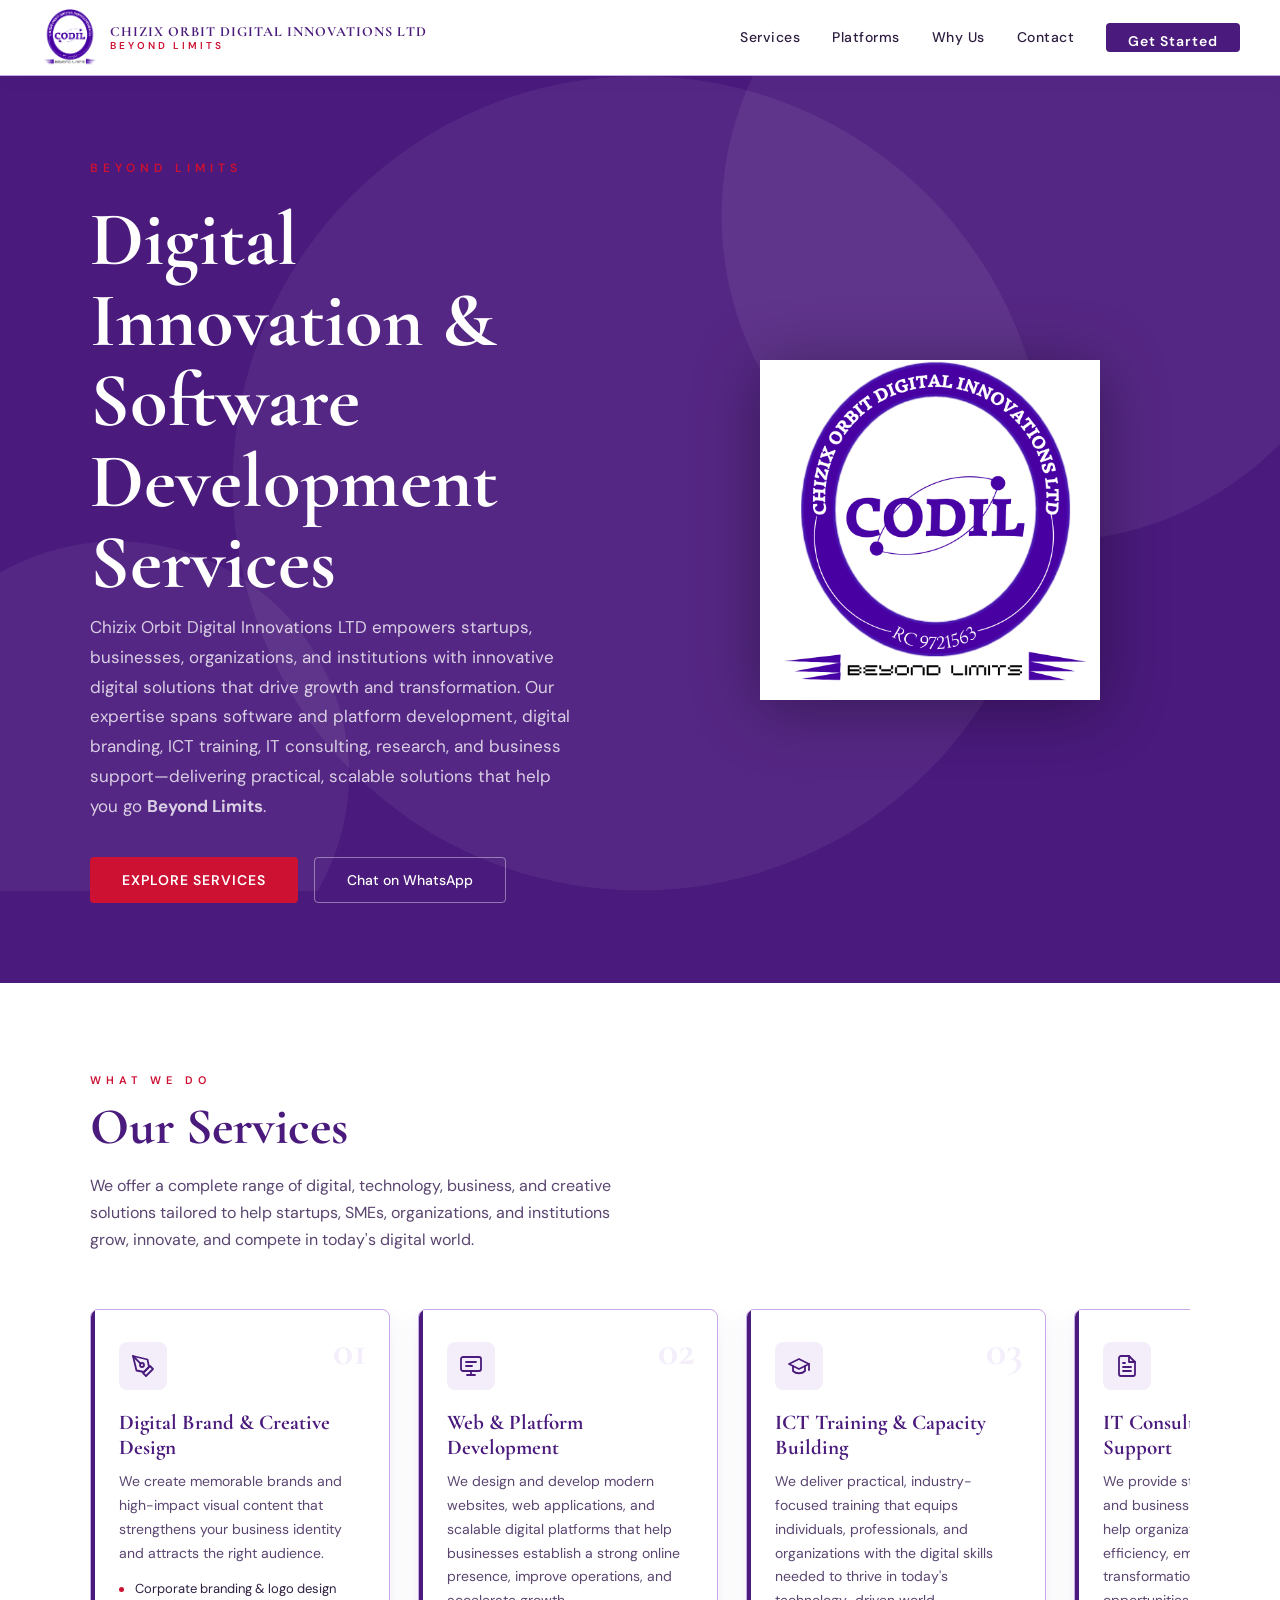
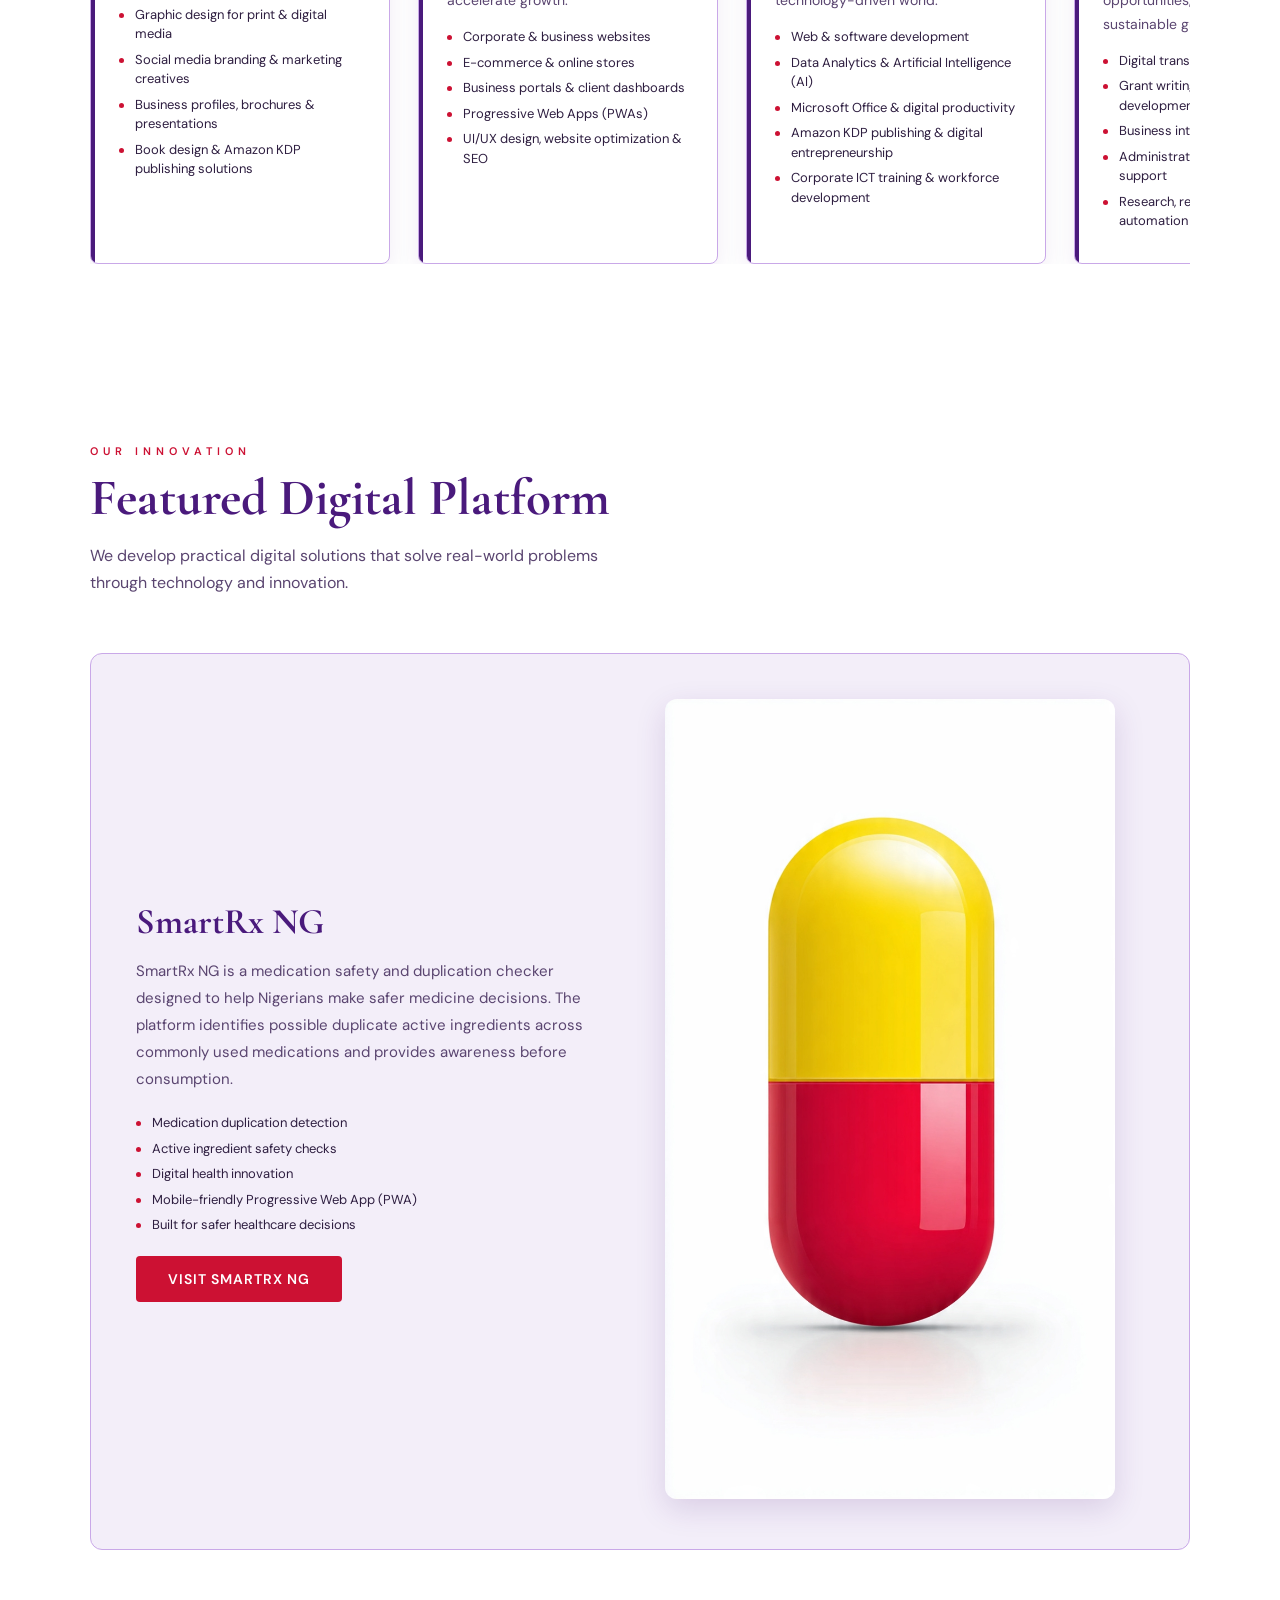
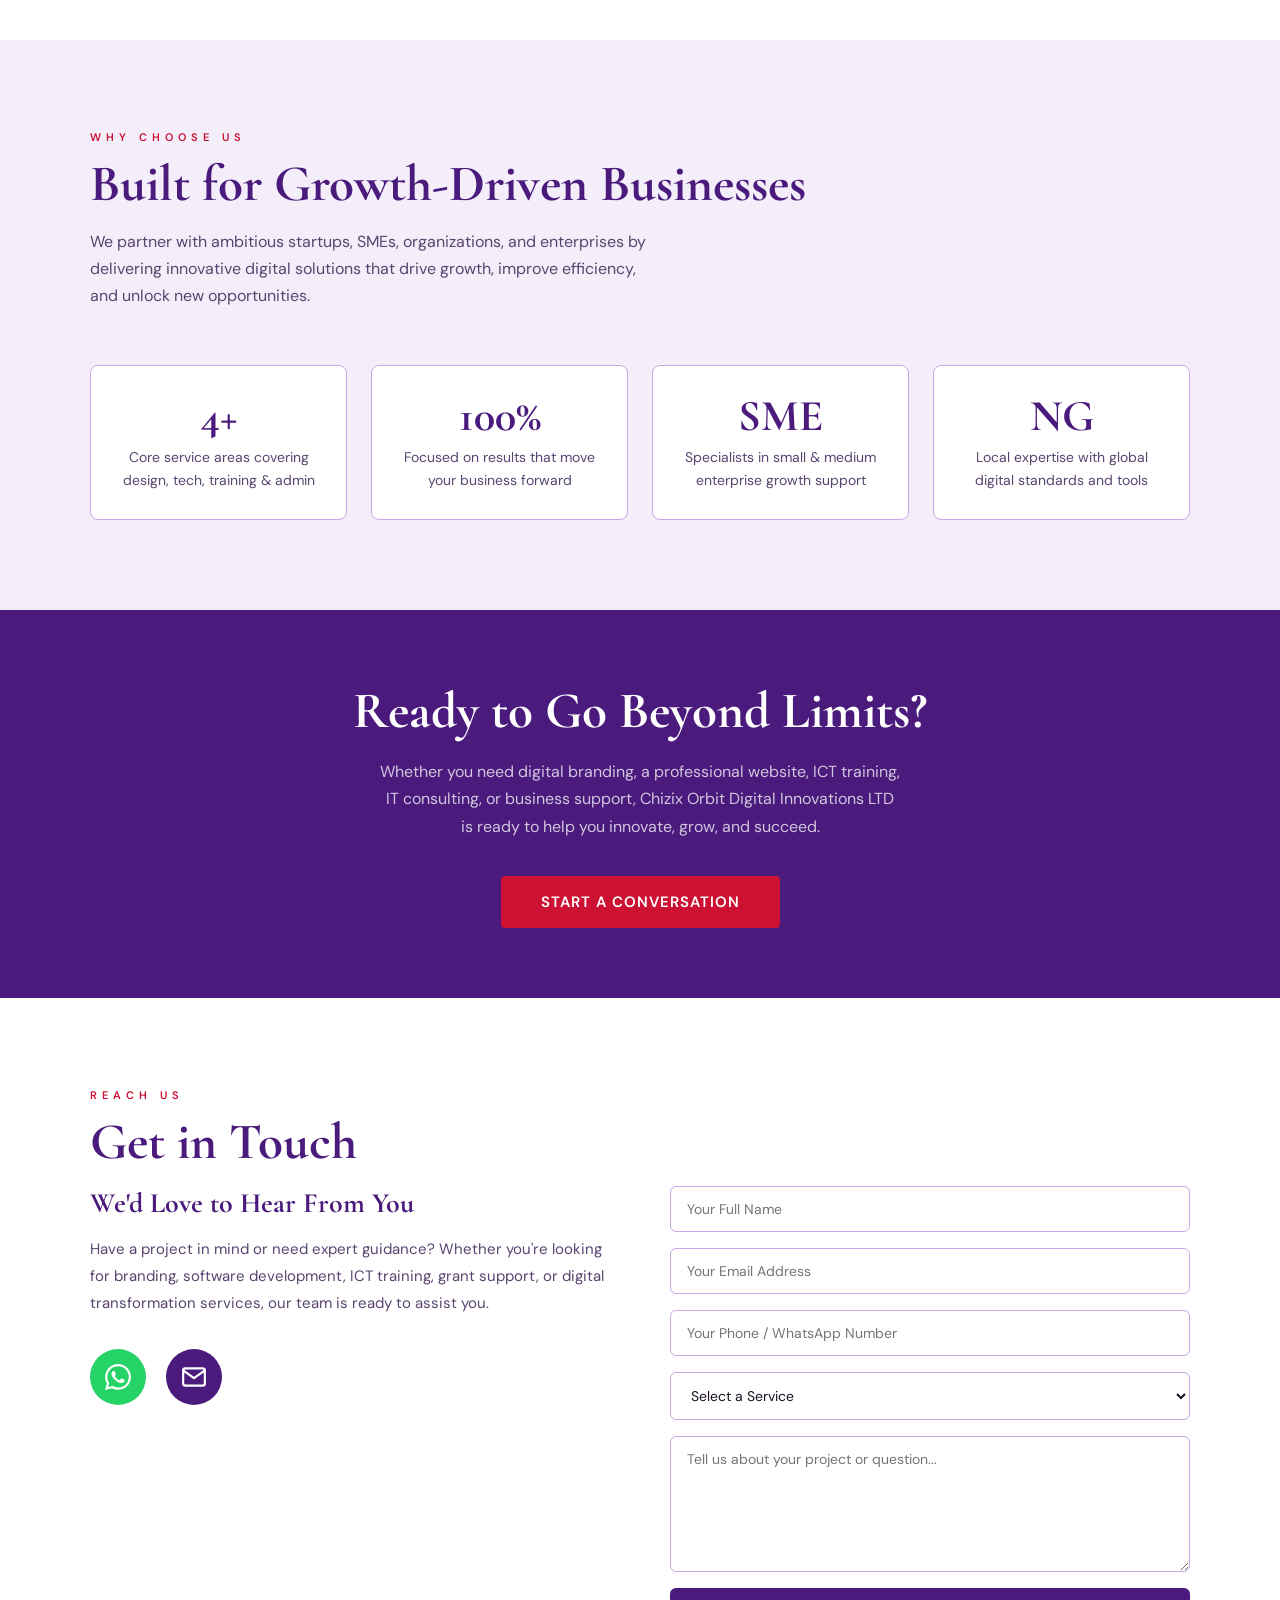
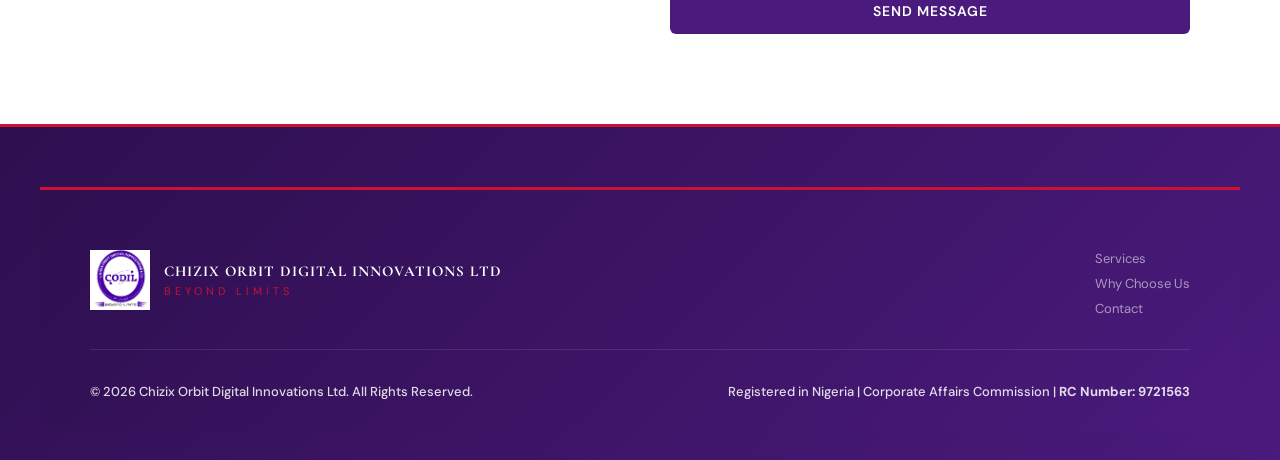
<file: index.html>
<!DOCTYPE html>
<html lang="en">
<head>
<meta charset="UTF-8"/>
<meta name="viewport" content="width=device-width, initial-scale=1.0"/>

<title>Chizix Orbit Digital Innovations LTD | Digital Innovation & Software Development Company | RC 9721563</title>

<link href="https://fonts.googleapis.com/css2?family=Cormorant+Garamond:wght@400;600;700&family=DM+Sans:wght@300;400;500;600&display=swap" rel="stylesheet"/>

<link rel="icon" type="image/png" href="logo.png"/>
<link rel="manifest" href="manifest.json"/>

<style>
  :root {
    --white: #FFFFFF;
    --purple: #4A1A7C;
    --purple-mid: #6B2FA0;
    --purple-light: #F3EEF9;
    --purple-border: #C9A8E8;
    --black: #1A1020;
    --black-soft: #2E1E40;
    --red: #CC1133;
    --font-display: 'Cormorant Garamond', serif;
    --font-body: 'DM Sans', sans-serif;
  }
  *, *::before, *::after { box-sizing: border-box; margin: 0; padding: 0; }
  html { scroll-behavior: smooth; }
  body { font-family: var(--font-body); background: var(--white); color: var(--black); overflow-x: hidden; }

  /* NAV */
  nav {
    position: sticky; top: 0; z-index: 100;
    background: var(--white);
    border-bottom: 1.5px solid var(--purple-border);
    display: flex; align-items: center; justify-content: space-between;
    padding: 0 40px; height: 76px;
    box-shadow: 0 2px 16px rgba(74,26,124,0.07);
  }
  .nav-logo { display: flex; align-items: center; gap: 12px; text-decoration: none; }
  .nav-logo img { width: 58px; height: 58px; object-fit: contain; flex-shrink: 0; }
  .nav-logo-text { display: flex; flex-direction: column; line-height: 1.15; }
  .nav-logo-text .name {
    font-family: var(--font-display); font-size: 14px; font-weight: 700;
    color: var(--purple); letter-spacing: 1px; text-transform: uppercase;
  }
  .nav-logo-text .slogan {
    font-size: 10px; font-weight: 600; color: var(--red);
    letter-spacing: 3px; text-transform: uppercase;
  }
  .nav-links { display: flex; align-items: center; gap: 32px; }
  .nav-links a {
    font-size: 14px; font-weight: 500; color: var(--black-soft);
    text-decoration: none; letter-spacing: 0.5px;
    position: relative; padding-bottom: 2px; transition: color 0.2s;
  }
  .nav-links a::after {
    content: ''; position: absolute; bottom: 0; left: 0;
    width: 0; height: 1.5px; background: var(--red); transition: width 0.25s;
  }
  .nav-links a:hover { color: var(--purple); }
  .nav-links a:hover::after { width: 100%; }
  .nav-cta {
    background: var(--purple); color: var(--white) !important;
    padding: 9px 22px; border-radius: 4px;
    font-weight: 600 !important; letter-spacing: 1px !important;
  }
  .nav-cta::after { display: none !important; }
  .nav-cta:hover { background: var(--purple-mid) !important; }

  /* HERO */
  .hero {
    background: var(--purple); min-height: 88vh;
    display: flex; align-items: center;
    position: relative; overflow: hidden; padding: 80px 40px;
  }
  .hero-bg-circles { position: absolute; inset: 0; pointer-events: none; }
  .hero-bg-circles circle { opacity: 0.06; }
  .hero-inner {
    max-width: 1100px; margin: 0 auto;
    display: grid; grid-template-columns: 1fr 1fr;
    gap: 60px; align-items: center; position: relative; z-index: 1;
  }
  .hero-text h1 {
    font-family: var(--font-display);
    font-size: clamp(42px, 6vw, 78px);
    font-weight: 700; line-height: 1.05; color: var(--white); margin-bottom: 10px;
  }
  .hero-text .slogan-tag {
    display: inline-block; font-size: 12px; font-weight: 600;
    letter-spacing: 5px; text-transform: uppercase;
    color: var(--red); margin-bottom: 24px;
  }
  .hero-text p {
    font-size: 17px; line-height: 1.75;
    color: rgba(255,255,255,0.78); max-width: 480px; margin-bottom: 36px;
  }
  .hero-btns { display: flex; gap: 16px; flex-wrap: wrap; }
  .btn-primary {
    background: var(--red); color: var(--white);
    padding: 14px 32px; border-radius: 4px;
    font-size: 14px; font-weight: 600; letter-spacing: 1px;
    text-decoration: none; text-transform: uppercase;
    transition: background 0.2s, transform 0.15s; display: inline-block;
  }
  .btn-primary:hover { background: #a80d28; transform: translateY(-1px); }
  .btn-outline {
    background: transparent; color: var(--white);
    padding: 13px 32px; border-radius: 4px;
    border: 1.5px solid rgba(255,255,255,0.4);
    font-size: 14px; font-weight: 500; text-decoration: none;
    transition: border-color 0.2s, background 0.2s; display: inline-block;
  }
  .btn-outline:hover { border-color: var(--white); background: rgba(255,255,255,0.07); }
  .hero-logo-large { display: flex; justify-content: center; align-items: center; }
  .hero-logo-large img { width: 100%; max-width: 340px; height: auto; filter: drop-shadow(0 8px 32px rgba(0,0,0,0.35)); }

  /* SECTIONS */
  section { padding: 90px 40px; }
  .section-inner { max-width: 1100px; margin: 0 auto; }
  .section-label {
    font-size: 11px; font-weight: 600; letter-spacing: 5px;
    text-transform: uppercase; color: var(--red); margin-bottom: 12px; display: block;
  }
  .section-title {
    font-family: var(--font-display); font-size: clamp(32px, 4vw, 52px);
    font-weight: 700; line-height: 1.1; color: var(--purple); margin-bottom: 16px;
  }
  .section-sub {
    font-size: 16px; color: #5a4570; line-height: 1.7;
    max-width: 560px; margin-bottom: 56px;
  }

  /* SERVICES */
  #services { background: var(--white); }
  /* SERVICES CAROUSEL */

.services-carousel {
  overflow: hidden;
  width: 100%;
}

.services-track {
  display: flex;
  gap: 28px;
  width: max-content;
  animation: scrollServices 35s linear infinite;
}

.services-track:hover {
  animation-play-state: paused;
}

.service-card {
  width: 300px;
  min-width: 300px;
  background: var(--white);
  border: 1.5px solid var(--purple-border);
  border-radius: 12px;
  padding: 32px 28px;
  position: relative;
  overflow: hidden;
  box-shadow: 0 8px 25px rgba(74,26,124,0.08);
  transition: transform 0.3s ease;
}

.service-card:hover {
  transform: translateY(-8px);
}


@keyframes scrollServices {
  from {
    transform: translateX(0);
  }

  to {
    transform: translateX(-50%);
  }
}
  .service-card {
    background: var(--white); border: 1.5px solid var(--purple-border);
    border-radius: 8px; padding: 32px 28px;
    transition: box-shadow 0.25s, transform 0.2s, border-color 0.2s;
    position: relative; overflow: hidden;
  }
  .service-card::before {
    content: ''; position: absolute; top: 0; left: 0;
    width: 4px; height: 100%; background: var(--purple); transition: background 0.2s;
  }
  .service-card:hover { box-shadow: 0 8px 32px rgba(74,26,124,0.13); transform: translateY(-3px); border-color: var(--purple); }
  .service-card:hover::before { background: var(--red); }
  .service-icon {
    width: 48px; height: 48px; border-radius: 8px; background: var(--purple-light);
    display: flex; align-items: center; justify-content: center; margin-bottom: 20px;
  }
  .service-icon svg { width: 24px; height: 24px; stroke: var(--purple); fill: none; stroke-width: 1.8; stroke-linecap: round; stroke-linejoin: round; }
  .service-num {
    position: absolute; top: 20px; right: 22px;
    font-family: var(--font-display); font-size: 42px; font-weight: 700;
    color: var(--purple-light); line-height: 1;
  }
  .service-card h3 { font-family: var(--font-display); font-size: 21px; font-weight: 700; color: var(--purple); margin-bottom: 10px; }
  .service-card p { font-size: 14px; color: #5a4570; line-height: 1.7; margin-bottom: 14px; }
  .service-list { list-style: none; padding: 0; display: flex; flex-direction: column; gap: 6px; }
  .service-list li { font-size: 13px; color: var(--black-soft); padding-left: 16px; position: relative; line-height: 1.5; }
  .service-list li::before { content: ''; position: absolute; left: 0; top: 8px; width: 5px; height: 5px; border-radius: 50%; background: var(--red); }

  /* FEATURED PLATFORM */

#platform {
  background: var(--white);
}

.platform-card {
  display: grid;
  grid-template-columns: 1fr 1fr;
  gap: 50px;
  align-items: center;
  background: var(--purple-light);
  border: 1.5px solid var(--purple-border);
  border-radius: 12px;
  padding: 45px;
}

.platform-content h3 {
  font-family: var(--font-display);
  font-size: 36px;
  color: var(--purple);
  margin-bottom: 15px;
}

.platform-content p {
  font-size: 15px;
  line-height: 1.8;
  color: #5a4570;
  margin-bottom: 20px;
}

.platform-image img {
  width: 100%;
  max-width: 450px;
  border-radius: 12px;
  box-shadow: 0 10px 30px rgba(74,26,124,0.15);
}


@media(max-width:768px){

.platform-card{
grid-template-columns:1fr;
padding:25px;
}

.platform-image{
text-align:center;
}

}
  /* WHY US */
  #why { background: var(--purple-light); }
  .why-grid { display: grid; grid-template-columns: repeat(auto-fit, minmax(200px, 1fr)); gap: 24px; margin-top: 40px; }
  .why-card { background: var(--white); border-radius: 8px; padding: 28px 24px; border: 1px solid var(--purple-border); text-align: center; }
  .why-card .big { font-family: var(--font-display); font-size: 44px; font-weight: 700; color: var(--purple); line-height: 1; margin-bottom: 8px; }
  .why-card p { font-size: 14px; color: #5a4570; line-height: 1.6; }

  /* CTA BAND */
  .cta-band { background: var(--purple); padding: 70px 40px; text-align: center; }
  .cta-band h2 { font-family: var(--font-display); font-size: clamp(28px, 4vw, 52px); font-weight: 700; color: var(--white); margin-bottom: 16px; }
  .cta-band p { font-size: 16px; color: rgba(255,255,255,0.75); max-width: 520px; margin: 0 auto 36px; line-height: 1.7; }
  .cta-band .btn-primary { font-size: 15px; padding: 16px 40px; }

  /* CONTACT */
  #contact { background: var(--white); }
  .contact-grid { display: grid; grid-template-columns: 1fr 1fr; gap: 60px; align-items: start; }
  .contact-info h3 { font-family: var(--font-display); font-size: 28px; font-weight: 700; color: var(--purple); margin-bottom: 16px; }
  .contact-info p { font-size: 15px; color: #5a4570; line-height: 1.8; margin-bottom: 32px; }
  .contact-channels { display: flex; flex-direction: row; gap: 20px; align-items: center; }
  .contact-icon-btn {
    width: 56px; height: 56px; border-radius: 50%;
    display: flex; align-items: center; justify-content: center;
    text-decoration: none; transition: transform 0.2s, box-shadow 0.2s;
    flex-shrink: 0;
  }
  .contact-icon-btn:hover { transform: scale(1.12); box-shadow: 0 4px 20px rgba(0,0,0,0.18); }
  .contact-icon-btn.whatsapp { background: #25D366; }
  .contact-icon-btn.email { background: var(--purple); }
  .contact-icon-btn svg { width: 26px; height: 26px; }

  /* FORM */
  .contact-form { display: flex; flex-direction: column; gap: 16px; }
  .contact-form input,
  .contact-form textarea,
  .contact-form select {
    width: 100%; font-family: var(--font-body); font-size: 14px; color: var(--black);
    background: var(--white); border: 1.5px solid var(--purple-border);
    border-radius: 6px; padding: 13px 16px; outline: none; transition: border-color 0.2s; resize: vertical;
  }
  .contact-form input:focus,
  .contact-form textarea:focus,
  .contact-form select:focus { border-color: var(--purple); }
  .contact-form textarea { min-height: 120px; }
  .contact-form button {
    background: var(--purple); color: var(--white); border: none; border-radius: 6px;
    padding: 14px; font-family: var(--font-body); font-size: 14px; font-weight: 600;
    letter-spacing: 1px; text-transform: uppercase; cursor: pointer;
    transition: background 0.2s, transform 0.15s;
  }
  .contact-form button:hover { background: var(--purple-mid); transform: translateY(-1px); }

 /* FOOTER */
footer {
  background: linear-gradient(135deg, #2E0F4F 0%, #4A1A7C 100%);
  padding: 60px 40px 30px;
  color: rgba(255,255,255,0.88);
  border-top: 3px solid var(--red);
}
  .footer-inner {
    max-width: 1100px; margin: 0 auto;
    display: flex; justify-content: space-between; align-items: flex-start; gap: 40px; flex-wrap: wrap;
    padding-bottom: 32px; border-bottom: 1px solid rgba(255,255,255,0.1);
  }
  .footer-brand-wrap { display: flex; align-items: center; gap: 14px; }
  .footer-brand-wrap img { width: 60px; height: 60px; object-fit: contain; }
  .footer-brand .name { font-family: var(--font-display); font-size: 15px; font-weight: 700; color: var(--white); letter-spacing: 1px; margin-bottom: 4px; }
  .footer-brand .slogan { font-size: 11px; letter-spacing: 4px; color: var(--red); text-transform: uppercase; }
  .footer-links { display: flex; flex-direction: column; gap: 8px; }
  .footer-links a { font-size: 13px; color: rgba(255,255,255,0.55); text-decoration: none; transition: color 0.2s; }
  .footer-links a:hover { color: var(--white); }
 .footer-bottom {
  max-width: 1100px;
  margin: 25px auto 0;
  padding-top: 8px;
  display: flex;
  justify-content: space-between;
  align-items: center;
  flex-wrap: wrap;
  gap: 12px;

  font-size: 13px;
  font-weight: 500;
  color: rgba(255,255,255,0.85);
}
 .footer-bottom span.red {
  color: #ff5b7f;
  font-weight: 700;
}

  /* MOBILE */
  .hamburger { display: none; flex-direction: column; gap: 5px; cursor: pointer; padding: 4px; }
  .hamburger span { width: 24px; height: 2px; background: var(--purple); border-radius: 2px; transition: 0.3s; }
  @media (max-width: 768px) {
    .services-carousel {
  overflow-x: auto;
  scroll-behavior: smooth;
}

.services-carousel::-webkit-scrollbar {
  display: none;
}

.services-track {
  animation: none;
}
    nav { padding: 0 20px; }
    .nav-links { display: none; flex-direction: column; position: absolute; top: 76px; left: 0; right: 0; background: var(--white); border-bottom: 1.5px solid var(--purple-border); padding: 20px; gap: 16px; }
    .nav-links.open { display: flex; }
    .hamburger { display: flex; }
    .hero-inner { grid-template-columns: 1fr; }
    .hero-logo-large { display: none; }
    .contact-grid { grid-template-columns: 1fr; }
    section { padding: 60px 20px; }
    .hero { padding: 60px 20px; }
  </style>
</head>

<body>

<nav>
  <a href="#" class="nav-logo">
    <img src="quantum-logo.png"
         alt="Chizix Orbit Digital Innovations LTD Logo">

    <div class="nav-logo-text">
      <span class="name">CHIZIX ORBIT DIGITAL INNOVATIONS LTD</span>
      <span class="slogan">Beyond Limits</span>
    </div>
  </a>
 <div class="nav-links" id="navLinks">
    <a href="#services">Services</a>
    <a href="#platform">Platforms</a>
    <a href="#why">Why Us</a>
    <a href="#contact">Contact</a>
    <a href="https://wa.me/2348082830468?text=Welcome+to+Chizix+Orbit+Digital+Innovations+LTD.+Please%2C+how+may+we+help+you%3F" target="_blank" class="nav-cta">Get Started</a>
</div>
  <div class="hamburger" id="hamburger" onclick="document.getElementById('navLinks').classList.toggle('open')">
    <span></span><span></span><span></span>
  </div>
</nav>

<!-- HERO -->
<section class="hero">
  <svg class="hero-bg-circles" viewBox="0 0 1100 700" preserveAspectRatio="xMidYMid slice" xmlns="http://www.w3.org/2000/svg">
    <circle cx="900" cy="120" r="280" fill="#FFFFFF"/>
    <circle cx="100" cy="600" r="200" fill="#FFFFFF"/>
    <circle cx="550" cy="350" r="350" fill="#FFFFFF"/>
  </svg>
  <div class="hero-inner">
    <div class="hero-text">
      <span class="slogan-tag">Beyond Limits</span>
     <h1>Digital Innovation &amp; Software Development Services</h1>

<p>
Chizix Orbit Digital Innovations LTD empowers startups, businesses, organizations, and institutions with innovative digital solutions that drive growth and transformation. Our expertise spans software and platform development, digital branding, ICT training, IT consulting, research, and business support—delivering practical, scalable solutions that help you go <strong>Beyond Limits</strong>.
</p>
      <div class="hero-btns">
        <a href="#services" class="btn-primary">Explore Services</a>
        <a href="https://wa.me/2348082830468?text=Welcome+to+Chizix+Orbit+Digital+Innovations+LTD.+Please%2C+how+may+we+help+you%3F" target="_blank" class="btn-outline">Chat on WhatsApp</a>
      </div>
    </div>
    <div class="hero-logo-large">
      <img src="quantum-logo.png" alt="Chizix Orbit Digital Innovations Logo">
  </div>
  </div>
</section>

<!-- SERVICES -->
<section id="services">
  <div class="section-inner">

    <span class="section-label">What We Do</span>
    <h2 class="section-title">Our Services</h2>

    <p class="section-sub">
  We offer a complete range of digital, technology, business, and creative solutions tailored to help startups, SMEs, organizations, and institutions grow, innovate, and compete in today's digital world.
</p>

    <div class="services-carousel">
      <div class="services-track">

        <!-- Card 01 -->
        <div class="service-card">
          <span class="service-num">01</span>

          <div class="service-icon">
            <svg viewBox="0 0 24 24">
              <path d="M12 19l7-7 3 3-7 7-3-3z"/>
              <path d="M18 13l-1.5-7.5L2 2l3.5 14.5L13 18l5-5z"/>
              <path d="M2 2l7.586 7.586"/>
              <circle cx="11" cy="11" r="2"/>
            </svg>
          </div>

          <h3>Digital Brand &amp; Creative Design</h3>

          <p>
            We create memorable brands and high-impact visual content that strengthens your business identity and attracts the right audience.
          </p>

          <ul class="service-list">
            <li>Corporate branding &amp; logo design</li>
            <li>Graphic design for print &amp; digital media</li>
            <li>Social media branding &amp; marketing creatives</li>
            <li>Business profiles, brochures &amp; presentations</li>
            <li>Book design &amp; Amazon KDP publishing solutions</li>
          </ul>
        </div>

        <!-- Card 02 -->
        <div class="service-card">
          <span class="service-num">02</span>

          <div class="service-icon">
            <svg viewBox="0 0 24 24">
              <rect x="2" y="3" width="20" height="14" rx="2"/>
              <path d="M8 21h8M12 17v4"/>
              <path d="M7 8h10M7 12h6"/>
            </svg>
          </div>

         <h3>Web &amp; Platform Development</h3>

<p>
  We design and develop modern websites, web applications, and scalable digital platforms that help businesses establish a strong online presence, improve operations, and accelerate growth.
</p>

<ul class="service-list">
  <li>Corporate &amp; business websites</li>
  <li>E-commerce &amp; online stores</li>
  <li>Business portals &amp; client dashboards</li>
  <li>Progressive Web Apps (PWAs)</li>
  <li>UI/UX design, website optimization &amp; SEO</li>
</ul>
        </div>

        <!-- Card 03 -->
        <div class="service-card">
          <span class="service-num">03</span>

          <div class="service-icon">
            <svg viewBox="0 0 24 24">
              <path d="M22 10v6"/>
              <path d="M2 10l10-5 10 5-10 5-10-5z"/>
              <path d="M6 12v5c3 3 9 3 12 0v-5"/>
            </svg>
          </div>

         <h3>ICT Training &amp; Capacity Building</h3>

<p>
  We deliver practical, industry-focused training that equips individuals, professionals, and organizations with the digital skills needed to thrive in today's technology-driven world.
</p>

<ul class="service-list">
  <li>Web &amp; software development</li>
  <li>Data Analytics &amp; Artificial Intelligence (AI)</li>
  <li>Microsoft Office &amp; digital productivity</li>
  <li>Amazon KDP publishing &amp; digital entrepreneurship</li>
  <li>Corporate ICT training &amp; workforce development</li>
</ul>
        </div>

        <!-- Card 04 -->
        <div class="service-card">
          <span class="service-num">04</span>

          <div class="service-icon">
            <svg viewBox="0 0 24 24">
              <path d="M14 2H6a2 2 0 0 0-2 2v16a2 2 0 0 0 2 2h12a2 2 0 0 0 2-2V8z"/>
              <path d="M14 2v6h6"/>
              <path d="M16 13H8"/>
              <path d="M16 17H8"/>
              <path d="M10 9H8"/>
            </svg>
          </div>

          <h3>IT Consulting &amp; Business Support</h3>

<p>
  We provide strategic IT consulting and business support services that help organizations improve efficiency, embrace digital transformation, secure funding opportunities, and achieve sustainable growth.
</p>

<ul class="service-list">
  <li>Digital transformation &amp; IT strategy</li>
  <li>Grant writing &amp; proposal development</li>
  <li>Business intelligence &amp; data analytics</li>
  <li>Administrative &amp; documentation support</li>
  <li>Research, reporting &amp; process automation</li>
</ul>
        </div>

      </div>
    </div>

  </div>
</section>

<!-- FEATURED PLATFORM -->
<section id="platform">
  <div class="section-inner">

    <span class="section-label">Our Innovation</span>

    <h2 class="section-title">
      Featured Digital Platform
    </h2>

    <p class="section-sub">
      We develop practical digital solutions that solve real-world problems through technology and innovation.
    </p>

    <div class="platform-card">

      <div class="platform-content">

        <h3>SmartRx NG</h3>

        <p>
          SmartRx NG is a medication safety and duplication checker designed to help Nigerians make safer medicine decisions. The platform identifies possible duplicate active ingredients across commonly used medications and provides awareness before consumption.
        </p>

        <ul class="service-list">
          <li>Medication duplication detection</li>
          <li>Active ingredient safety checks</li>
          <li>Digital health innovation</li>
          <li>Mobile-friendly Progressive Web App (PWA)</li>
          <li>Built for safer healthcare decisions</li>
        </ul>

        <br>

        <a href="https://smartrx-fl38md3tvczaemmvfzvemm.streamlit.app/" 
           target="_blank" 
           class="btn-primary">
           Visit SmartRx NG
        </a>

      </div>


      <div class="platform-image">
        <img src="smartrx-icon.png" alt="SmartRx NG Medication Safety Platform">
      </div>


    </div>

  </div>
</section>


<!-- WHY US -->
<section id="why">
  <div class="section-inner">

    <span class="section-label">Why Choose Us</span>
    <h2 class="section-title">Built for Growth-Driven Businesses</h2>
    <p class="section-sub">We partner with ambitious startups, SMEs, organizations, and enterprises by delivering innovative digital solutions that drive growth, improve efficiency, and unlock new opportunities.</p>
    <div class="why-grid">
      <div class="why-card">
        <div class="big">4+</div>
        <p>Core service areas covering design, tech, training &amp; admin</p>
      </div>
      <div class="why-card">
        <div class="big">100%</div>
        <p>Focused on results that move your business forward</p>
      </div>
      <div class="why-card">
        <div class="big">SME</div>
        <p>Specialists in small &amp; medium enterprise growth support</p>
      </div>
      <div class="why-card">
        <div class="big">NG</div>
        <p>Local expertise with global digital standards and tools</p>
      </div>
    </div>
  </div>
</section>

<!-- CTA BAND -->
<div class="cta-band">
  <h2>Ready to Go Beyond Limits?</h2>
  <p>Whether you need digital branding, a professional website, ICT training, IT consulting, or business support, Chizix Orbit Digital Innovations LTD is ready to help you innovate, grow, and succeed.</p>

  <a href="https://wa.me/2348082830468?text=Hello%20Chizix%20Orbit%20Digital%20Innovations%20LTD.%20I%20would%20like%20to%20make%20an%20enquiry."
     target="_blank"
     class="btn-primary">
    Start a Conversation
  </a>
</div>

<!-- CONTACT -->
<section id="contact">
  <div class="section-inner">

    <span class="section-label">Reach Us</span>
    <h2 class="section-title">Get in Touch</h2>

    <div class="contact-grid">

      <div class="contact-info">

        <h3>We'd Love to Hear From You</h3>

        <p>
          Have a project in mind or need expert guidance? Whether you're looking for branding, software development, ICT training, grant support, or digital transformation services, our team is ready to assist you.
        </p>

        <div class="contact-channels">

          <!-- WhatsApp -->
          <a href="https://wa.me/2348082830468?text=Hello%20Chizix%20Orbit%20Digital%20Innovations%20LTD.%20I%20would%20like%20to%20make%20an%20enquiry."
             target="_blank"
             class="contact-icon-btn whatsapp"
             title="Chat on WhatsApp"
             aria-label="Chat on WhatsApp">

            <svg viewBox="0 0 24 24" fill="#FFFFFF" xmlns="http://www.w3.org/2000/svg">
              <path d="M17.472 14.382c-.297-.149-1.758-.867-2.03-.967-.273-.099-.471-.148-.67.15-.197.297-.767.966-.94 1.164-.173.199-.347.223-.644.075-.297-.15-1.255-.463-2.39-1.475-.883-.788-1.48-1.761-1.653-2.059-.173-.297-.018-.458.13-.606.134-.133.298-.347.446-.52.149-.174.198-.298.298-.497.099-.198.05-.371-.025-.52-.075-.149-.669-1.612-.916-2.207-.242-.579-.487-.5-.669-.51-.173-.008-.371-.01-.57-.01-.198 0-.52.074-.792.372-.272.297-1.04 1.016-1.04 2.479 0 1.462 1.065 2.875 1.213 3.074.149.198 2.096 3.2 5.077 4.487.709.306 1.262.489 1.694.625.712.227 1.36.195 1.871.118.571-.085 1.758-.719 2.006-1.413.248-.694.248-1.289.173-1.413-.074-.124-.272-.198-.57-.347m-5.421 7.403h-.004a9.87 9.87 0 01-5.031-1.378l-.361-.214-3.741.982.998-3.648-.235-.374a9.86 9.86 0 01-1.51-5.26c.001-5.45 4.436-9.884 9.888-9.884 2.64 0 5.122 1.03 6.988 2.898a9.825 9.825 0 012.893 6.994c-.003 5.45-4.437 9.884-9.885 9.884m8.413-18.297A11.815 11.815 0 0012.05 0C5.495 0 .16 5.335.157 11.892c0 2.096.547 4.142 1.588 5.945L.057 24l6.305-1.654a11.882 11.882 0 005.683 1.448h.005c6.554 0 11.89-5.335 11.893-11.893a11.821 11.821 0 00-3.48-8.413z"/>
            </svg>
          </a>
          <!-- Email icon only -->
          <a href="mailto:info@chizixorbit.com.ng"
             class="contact-icon-btn email" title="Send us an Email" aria-label="Send us an Email">
            <svg viewBox="0 0 24 24" fill="none" stroke="#FFFFFF" stroke-width="2" stroke-linecap="round" stroke-linejoin="round">
              <path d="M4 4h16c1.1 0 2 .9 2 2v12c0 1.1-.9 2-2 2H4c-1.1 0-2-.9-2-2V6c0-1.1.9-2 2-2z"/>
              <polyline points="22,6 12,13 2,6"/>
            </svg>
          </a>
        </div>
      </div>

            <!-- Contact Form -->
      <div>
        <form class="contact-form"
      action="https://formsubmit.co/info@chizixorbit.com.ng"
      method="POST">

  <input type="text"
         name="name"
         placeholder="Your Full Name"
         required>

  <input type="email"
         name="email"
         placeholder="Your Email Address"
         required>

  <input type="tel"
         name="phone"
         placeholder="Your Phone / WhatsApp Number">

  <select name="service" required>
            <option value="" selected disabled>Select a Service</option>
            <option value="branding">Digital Brand &amp; Creative Design</option>
            <option value="web">Web &amp; Platform Development</option>
            <option value="pwa">Progressive Web App (PWA) Development</option>
            <option value="ecommerce">E-commerce Solutions</option>
            <option value="training">ICT Training &amp; Capacity Building</option>
            <option value="ai">Data Analytics &amp; Artificial Intelligence</option>
            <option value="consulting">IT Consulting &amp; Digital Transformation</option>
            <option value="grant">Grant Writing &amp; Proposal Development</option>
            <option value="business">Business Intelligence &amp; Data Analysis</option>
            <option value="admin">Administrative &amp; Business Support</option>
            <option value="research">Research &amp; Process Automation</option>
            <option value="other">Other</option>
          </select>

          <textarea
  name="message"
  placeholder="Tell us about your project or question..."
  rows="6"
  required></textarea>

          <button type="submit">
  Send Message
</button>

<input type="hidden" name="_captcha" value="false">
<input type="hidden" name="_subject" value="New enquiry from Chizix Orbit Digital Innovations LTD">
<input type="hidden" name="_template" value="table">
<input type="hidden" name="_next" value="https://chizixorbit.com.ng/thankyou.html">

</form>
      </div>

    </div>
  </div>
</section>

<!-- FOOTER -->
<footer>

<!-- FOOTER -->
<footer>

  <div class="footer-inner">

    <div class="footer-brand-wrap">

     <img src="quantum-logo.png" alt="Chizix Orbit Digital Innovations Logo">

      <div class="footer-brand">

        <div class="name">
          CHIZIX ORBIT DIGITAL INNOVATIONS LTD
        </div>

        <div class="slogan">
          BEYOND LIMITS
        </div>

      </div>

    </div>


    <div class="footer-links">

      <a href="#services">Services</a>
      <a href="#why">Why Choose Us</a>
      <a href="#contact">Contact</a>

    </div>


  </div>


  <div class="footer-bottom">

    <span>
      © 2026 Chizix Orbit Digital Innovations Ltd. All Rights Reserved.
    </span>

    <span>
      Registered in Nigeria | Corporate Affairs Commission |
      <strong>RC Number: 9721563</strong>
    </span>

  </div>


</footer>


<script>
function handleSubmit(event) {
  event.preventDefault();
  alert("Thank you for contacting Chizix Orbit Digital Innovations Ltd. We will get back to you shortly.");
}
</script>


</body>
</html>
</file>
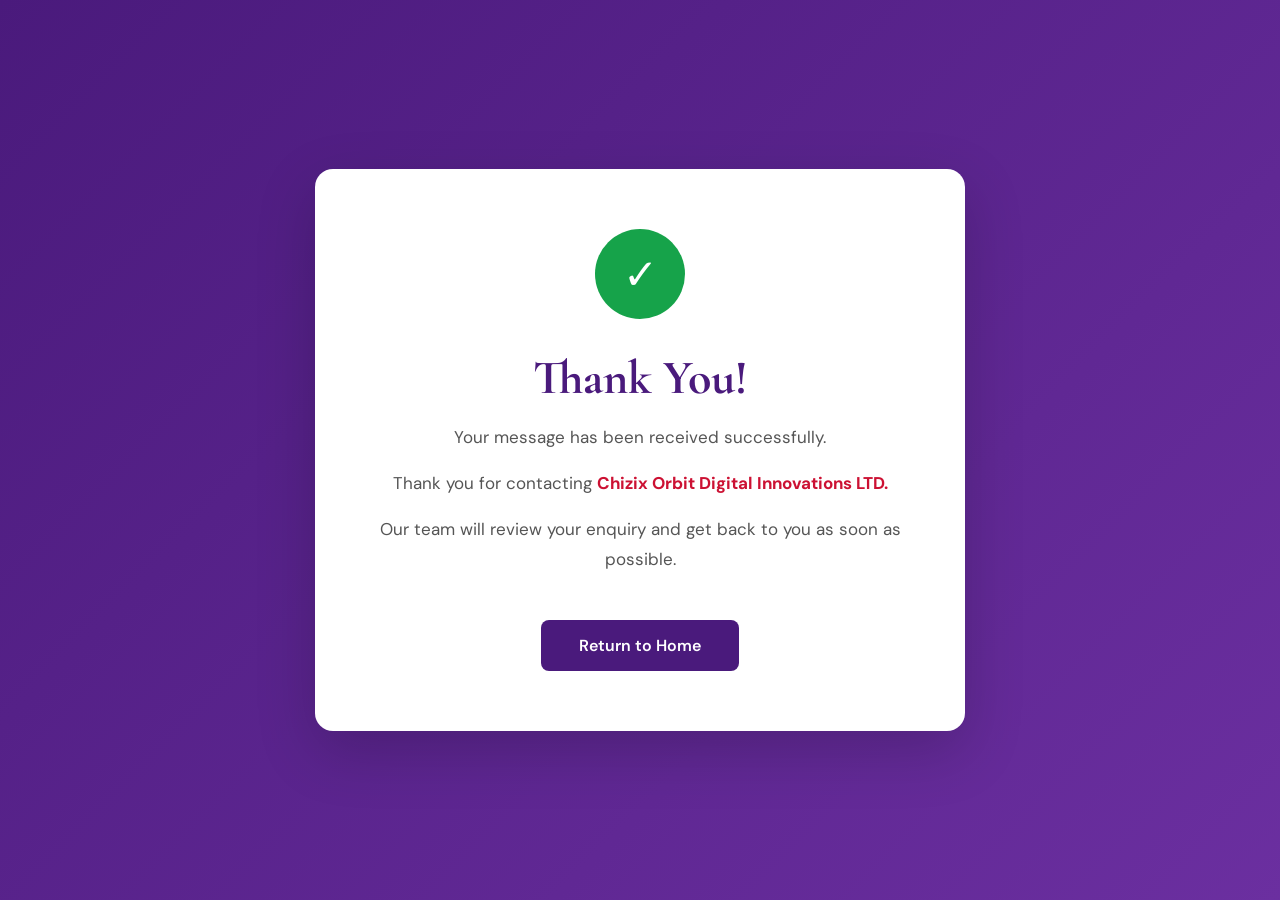
<file: thankyou.html>
<!DOCTYPE html>
<html lang="en">
<head>
<meta charset="UTF-8">
<meta name="viewport" content="width=device-width, initial-scale=1.0">

<title>Thank You | Chizix Orbit Digital Innovations LTD</title>

<link href="https://fonts.googleapis.com/css2?family=Cormorant+Garamond:wght@700&family=DM+Sans:wght@400;500;600&display=swap" rel="stylesheet">

<style>

:root{
    --purple:#4A1A7C;
    --purple-light:#F4EEF9;
    --red:#CC1133;
    --white:#ffffff;
    --text:#333333;
}

*{
    margin:0;
    padding:0;
    box-sizing:border-box;
}

body{
    font-family:'DM Sans',sans-serif;
    background:linear-gradient(135deg,#4A1A7C,#6B2FA0);
    display:flex;
    justify-content:center;
    align-items:center;
    min-height:100vh;
    padding:20px;
}

.card{
    background:#fff;
    max-width:650px;
    width:100%;
    border-radius:18px;
    padding:60px 45px;
    text-align:center;
    box-shadow:0 20px 60px rgba(0,0,0,.18);
}

.icon{
    width:90px;
    height:90px;
    background:#16a34a;
    border-radius:50%;
    display:flex;
    align-items:center;
    justify-content:center;
    margin:0 auto 30px;
    color:#fff;
    font-size:42px;
}

h1{
    font-family:'Cormorant Garamond',serif;
    color:var(--purple);
    font-size:48px;
    margin-bottom:15px;
}

p{
    color:#555;
    font-size:17px;
    line-height:1.8;
    margin-bottom:15px;
}

.company{
    color:var(--red);
    font-weight:700;
}

.btn{
    display:inline-block;
    margin-top:30px;
    background:var(--purple);
    color:#fff;
    text-decoration:none;
    padding:15px 38px;
    border-radius:8px;
    font-weight:600;
    transition:.3s;
}

.btn:hover{
    background:#5f2696;
}

</style>

</head>

<body>

<div class="card">

<div class="icon">✓</div>

<h1>Thank You!</h1>

<p>
Your message has been received successfully.
</p>

<p>
Thank you for contacting
<span class="company">Chizix Orbit Digital Innovations LTD.</span>
</p>

<p>
Our team will review your enquiry and get back to you as soon as possible.
</p>

<a href="index.html" class="btn">
Return to Home
</a>

</div>

</body>
</html>
</file>
